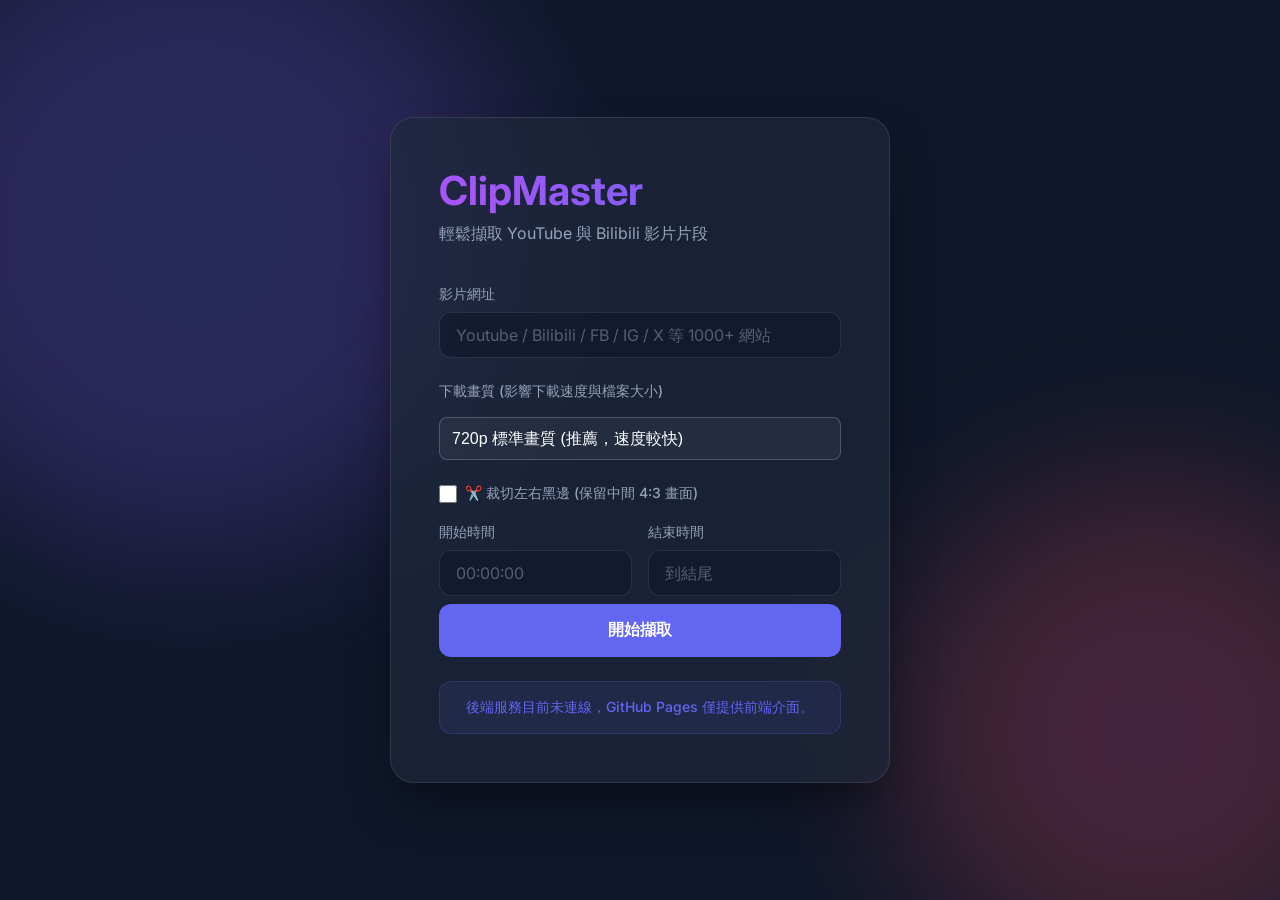
<file: index.html>
<!DOCTYPE html>
<html lang="zh-TW">
<head>
    <meta charset="UTF-8">
    <meta name="viewport" content="width=device-width, initial-scale=1.0">
    <title>ClipMaster - 影片片段擷取神器 (GitHub Pages版)</title>
    <!-- Keep asset URLs inside the Synology /cut/ alias as well as at the site root. -->
    <base href="./">
    <link rel="stylesheet" href="style.css?v=2">
    <link href="https://fonts.googleapis.com/css2?family=Inter:wght@400;500;600;700&display=swap" rel="stylesheet">
</head>
<body>
    <div class="background-elements">
        <div class="blob blob-1"></div>
        <div class="blob blob-2"></div>
    </div>
    
    <main class="glass-container">
        <header>
            <h1>ClipMaster</h1>
            <p>輕鬆擷取 YouTube 與 Bilibili 影片片段</p>
        </header>

        <form id="clip-form">
            <div class="input-group">
                <label for="url">影片網址</label>
                <input type="url" id="url" placeholder="Youtube / Bilibili / FB / IG / X 等 1000+ 網站" required>
            </div>
            
            <div class="input-group">
                <label for="quality">下載畫質 (影響下載速度與檔案大小)</label>
                <select id="quality" style="width: 100%; padding: 0.75rem; border: 1px solid rgba(255, 255, 255, 0.2); border-radius: 8px; background: rgba(255, 255, 255, 0.05); color: #fff; font-size: 1rem; margin-top: 0.5rem; outline: none; appearance: none; -moz-appearance: none; -webkit-appearance: none;">
                    <option value="best" style="background: #1e1e2e; color: #fff;">最高畫質 (檔案最大，最慢)</option>
                    <option value="1080" style="background: #1e1e2e; color: #fff;">1080p 高畫質</option>
                    <option value="720" style="background: #1e1e2e; color: #fff;" selected>720p 標準畫質 (推薦，速度較快)</option>
                    <option value="480" style="background: #1e1e2e; color: #fff;">480p 低畫質 (最快)</option>
                    <option value="mp3" style="background: #1e1e2e; color: #fff;">MP3 純音檔 (超快)</option>
                </select>
            </div>
            
            <div style="margin-bottom: 20px;">
                <label style="display: flex; align-items: center; gap: 8px; cursor: pointer;">
                    <input type="checkbox" id="crop_vertical" style="width: 18px; height: 18px; accent-color: #fca311;">
                    <span style="font-weight: 500;">✂️ 裁切左右黑邊 (保留中間 4:3 畫面)</span>
                </label>
            </div>

            <div id="video-preview" class="hidden">
                <!-- Video or Iframe will be injected here -->
            </div>

            <div id="preview-info" class="hidden">
                <span class="video-title"></span>
            </div>
            
            <div id="preview-controls" class="hidden">
                <button type="button" id="set-start-btn" class="control-btn">設為開始時間</button>
                <button type="button" id="set-end-btn" class="control-btn">設為結束時間</button>
            </div>

            <div id="segments-container">
                <div class="time-inputs segment-row" style="align-items: center; margin-bottom: 0.5rem;">
                    <div class="input-group" style="margin-bottom: 0;">
                        <label>開始時間</label>
                        <input type="text" class="start-time" placeholder="00:00:00">
                    </div>
                    <div class="input-group" style="margin-bottom: 0;">
                        <label>結束時間</label>
                        <input type="text" class="end-time" placeholder="到結尾">
                    </div>
                    <button type="button" class="remove-segment-btn hidden" style="background: none; border: none; color: #ff6b6b; font-size: 1.5rem; cursor: pointer; padding: 0.5rem; width: auto; margin-top: 1.2rem;">✖</button>
                </div>
            </div>
            <button type="button" id="add-segment-btn" class="control-btn hidden" style="margin-top: 0.5rem; width: 100%; background: rgba(255, 255, 255, 0.1); border: 1px dashed rgba(255,255,255,0.3);">+ 新增擷取片段 (可合併多段)</button>

            <button type="submit" id="submit-btn">
                <span class="btn-text">開始擷取</span>
                <div class="loader hidden"></div>
            </button>
        </form>

        <div id="status-message" class="hidden"></div>
    </main>

    <script src="script.js?v=10"></script>
</body>
</html>
</file>
<file: style.css>
:root {
    --primary: #6366f1;
    --primary-hover: #4f46e5;
    --bg-color: #0f172a;
    --glass-bg: rgba(30, 41, 59, 0.7);
    --glass-border: rgba(255, 255, 255, 0.1);
    --text-primary: #f8fafc;
    --text-secondary: #94a3b8;
    --error: #ef4444;
    --success: #10b981;
}

* {
    box-sizing: border-box;
    margin: 0;
    padding: 0;
}

body {
    font-family: 'Inter', sans-serif;
    background-color: var(--bg-color);
    color: var(--text-primary);
    min-height: 100vh;
    display: flex;
    justify-content: center;
    align-items: center;
    position: relative;
    overflow-x: hidden;
}

/* Dynamic Background */
.background-elements {
    position: absolute;
    top: 0;
    left: 0;
    width: 100%;
    height: 100%;
    z-index: -1;
    overflow: hidden;
}

.blob {
    position: absolute;
    border-radius: 50%;
    filter: blur(80px);
    opacity: 0.6;
    animation: float 10s infinite ease-in-out alternate;
}

.blob-1 {
    top: -10%;
    left: -10%;
    width: 50vw;
    height: 50vw;
    background: radial-gradient(circle, rgba(99,102,241,0.4) 0%, rgba(168,85,247,0.4) 100%);
    animation-delay: 0s;
}

.blob-2 {
    bottom: -10%;
    right: -10%;
    width: 40vw;
    height: 40vw;
    background: radial-gradient(circle, rgba(236,72,153,0.4) 0%, rgba(234,88,12,0.4) 100%);
    animation-delay: -5s;
}

@keyframes float {
    0% { transform: translate(0, 0) scale(1); }
    100% { transform: translate(5%, 5%) scale(1.1); }
}

/* Glassmorphism Container */
.glass-container {
    background: var(--glass-bg);
    backdrop-filter: blur(16px);
    -webkit-backdrop-filter: blur(16px);
    border: 1px solid var(--glass-border);
    border-radius: 24px;
    padding: 3rem;
    width: 100%;
    max-width: 500px;
    box-shadow: 0 25px 50px -12px rgba(0, 0, 0, 0.5);
    z-index: 1;
    margin: 1rem;
}

header {
    margin-bottom: 2.5rem;
    position: relative;
}

h1 {
    font-size: 2.5rem;
    font-weight: 700;
    background: linear-gradient(to right, #a855f7, #6366f1);
    -webkit-background-clip: text;
    -webkit-text-fill-color: transparent;
    margin-bottom: 0.5rem;
}

p {
    color: var(--text-secondary);
    font-size: 1rem;
}

/* Settings Styles */
.settings-trigger {
    display: inline-flex;
    align-items: center;
    gap: 0.5rem;
    font-size: 0.85rem;
    color: var(--text-secondary);
    cursor: pointer;
    transition: color 0.2s ease;
    margin-bottom: 1rem;
    float: right;
    background: rgba(255, 255, 255, 0.05);
    padding: 0.4rem 0.8rem;
    border-radius: 20px;
    border: 1px solid var(--glass-border);
}

.settings-trigger:hover {
    color: var(--text-primary);
    background: rgba(255, 255, 255, 0.1);
}

.settings-panel {
    background: rgba(15, 23, 42, 0.5);
    border: 1px solid var(--glass-border);
    border-radius: 16px;
    padding: 1.5rem;
    margin-bottom: 2rem;
    animation: slideDown 0.3s ease;
}

@keyframes slideDown {
    from { opacity: 0; transform: translateY(-10px); }
    to { opacity: 1; transform: translateY(0); }
}

.help-text {
    display: block;
    margin-top: 0.6rem;
    font-size: 0.75rem;
    color: var(--text-secondary);
    line-height: 1.5;
}

.help-text a {
    color: var(--primary);
    text-decoration: underline;
    font-weight: 500;
}

.save-settings-btn {
    padding: 0.5rem 1rem !important;
    font-size: 0.875rem !important;
    width: auto !important;
    margin-top: 0.5rem;
    display: inline-block !important;
}

/* Form Styles */
.input-group {
    margin-bottom: 1.5rem;
}

label {
    display: block;
    margin-bottom: 0.5rem;
    font-size: 0.875rem;
    font-weight: 500;
    color: var(--text-secondary);
}

input {
    width: 100%;
    padding: 0.75rem 1rem;
    background: rgba(15, 23, 42, 0.6);
    border: 1px solid var(--glass-border);
    border-radius: 12px;
    color: var(--text-primary);
    font-size: 1rem;
    font-family: inherit;
    transition: all 0.3s ease;
}

input:focus {
    outline: none;
    border-color: var(--primary);
    box-shadow: 0 0 0 3px rgba(99, 102, 241, 0.2);
}

input::placeholder {
    color: rgba(148, 163, 184, 0.5);
}

.time-inputs {
    display: flex;
    gap: 1rem;
}

.time-inputs .input-group {
    flex: 1;
}

/* Video Preview */
#video-preview {
    width: 100%;
    aspect-ratio: 16 / 9;
    margin-bottom: 1.5rem;
    border-radius: 12px;
    overflow: hidden;
    background: rgba(0, 0, 0, 0.3);
    border: 1px solid var(--glass-border);
}

#video-preview iframe, #video-preview video {
    width: 100%;
    height: 100%;
    border: none;
    object-fit: contain;
}

#preview-info {
    margin-bottom: 1rem;
    padding: 0.5rem 1rem;
    background: rgba(255, 255, 255, 0.05);
    border-radius: 8px;
    border: 1px solid var(--glass-border);
    font-size: 0.875rem;
    color: var(--text-secondary);
    text-align: center;
    white-space: nowrap;
    overflow: hidden;
    text-overflow: ellipsis;
}

#preview-controls {
    display: flex;
    gap: 1rem;
    margin-bottom: 1.5rem;
}

.control-btn {
    flex: 1;
    padding: 0.75rem;
    font-size: 0.875rem;
    font-weight: 500;
    background: rgba(255, 255, 255, 0.1);
    border: 1px solid var(--glass-border);
    border-radius: 10px;
    color: var(--text-primary);
    cursor: pointer;
    transition: all 0.2s ease;
}

.control-btn:hover {
    background: rgba(255, 255, 255, 0.2);
    border-color: rgba(255, 255, 255, 0.3);
}

.control-btn:active {
    transform: scale(0.95);
}

/* Button */
button {
    width: 100%;
    padding: 1rem;
    background: var(--primary);
    color: white;
    border: none;
    border-radius: 12px;
    font-size: 1rem;
    font-weight: 600;
    cursor: pointer;
    transition: background-color 0.3s ease, transform 0.1s ease;
    display: flex;
    justify-content: center;
    align-items: center;
    position: relative;
    overflow: hidden;
}

button:hover {
    background: var(--primary-hover);
}

button:active {
    transform: scale(0.98);
}

button:disabled {
    background: var(--text-secondary);
    cursor: not-allowed;
    transform: none;
}

/* Loader */
.loader {
    width: 20px;
    height: 20px;
    border: 3px solid rgba(255,255,255,0.3);
    border-radius: 50%;
    border-top-color: white;
    animation: spin 1s ease-in-out infinite;
}

@keyframes spin {
    to { transform: rotate(360deg); }
}

.hidden {
    display: none !important;
}

/* Status Message */
#status-message {
    margin-top: 1.5rem;
    padding: 1rem;
    border-radius: 12px;
    text-align: center;
    font-size: 0.875rem;
    font-weight: 500;
    animation: fadeIn 0.3s ease;
}

@keyframes fadeIn {
    from { opacity: 0; transform: translateY(-10px); }
    to { opacity: 1; transform: translateY(0); }
}

.status-error {
    background: rgba(239, 68, 68, 0.1);
    color: var(--error);
    border: 1px solid rgba(239, 68, 68, 0.2);
}

.status-success {
    background: rgba(16, 185, 129, 0.1);
    color: var(--success);
    border: 1px solid rgba(16, 185, 129, 0.2);
}

.status-info {
    background: rgba(99, 102, 241, 0.1);
    color: var(--primary);
    border: 1px solid rgba(99, 102, 241, 0.2);
}

/* Responsive Design (RWD) */
@media (max-width: 480px) {
    .glass-container {
        padding: 1rem;
        border-radius: 16px;
        margin: 0.5rem;
    }

    h1 {
        font-size: 1.5rem;
        margin-bottom: 0.2rem;
    }

    header {
        margin-bottom: 1rem;
    }

    p {
        font-size: 0.85rem;
    }

    .input-group {
        margin-bottom: 0.75rem;
    }

    label {
        font-size: 0.75rem;
        margin-bottom: 0.25rem;
    }

    input, select {
        padding: 0.5rem 0.75rem;
        font-size: 0.9rem;
    }

    .time-inputs {
        flex-direction: row;
        gap: 0.5rem;
    }

    #video-preview {
        margin-bottom: 0.75rem;
    }

    .control-btn {
        padding: 0.5rem;
        font-size: 0.8rem;
    }

    #preview-controls {
        gap: 0.5rem;
        margin-bottom: 0.75rem;
    }
    
    button#submit-btn {
        padding: 0.8rem;
        font-size: 0.95rem;
    }
}
</file>
